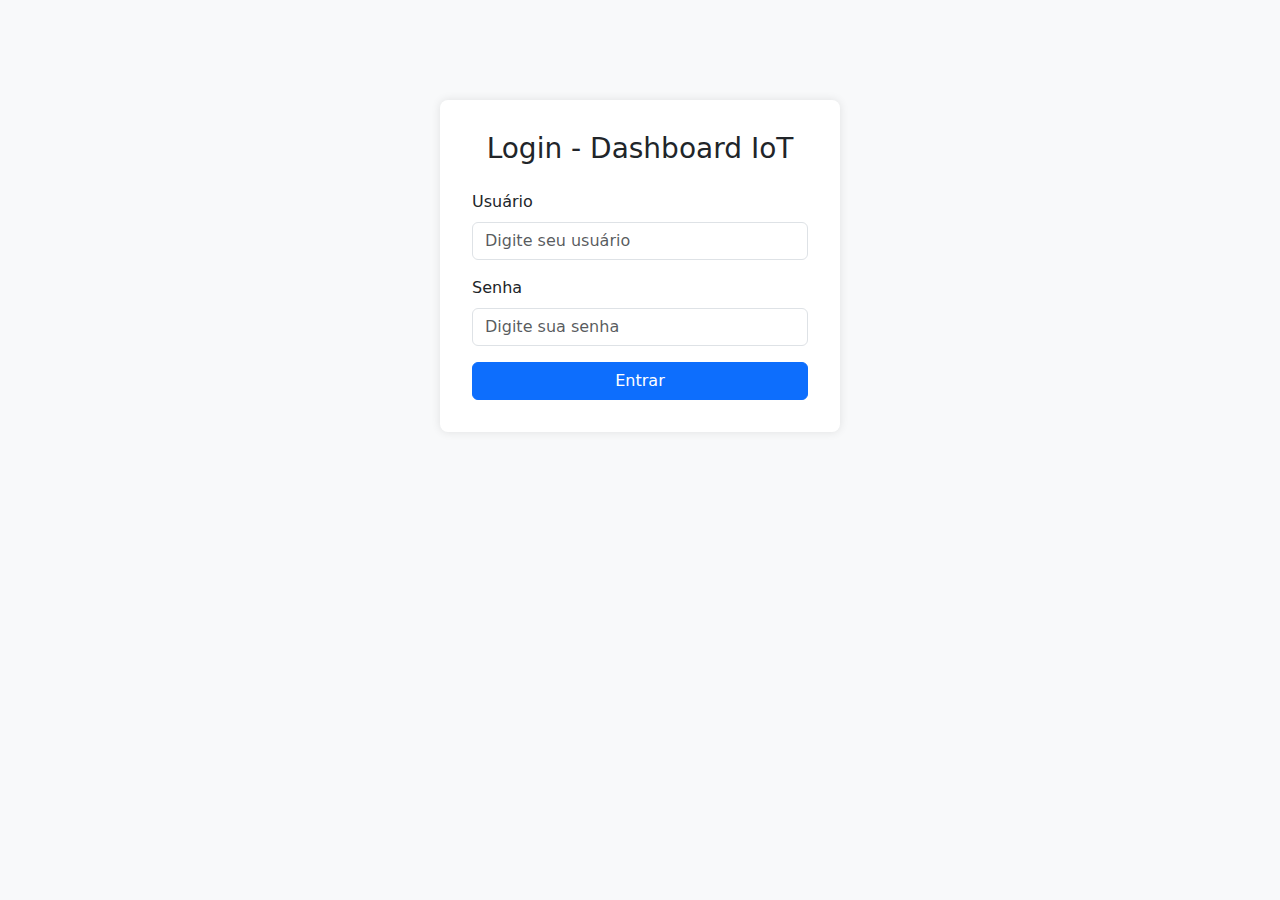
<file: login.html>
<!DOCTYPE html>
<html lang="pt-BR">
<head>
  <meta charset="UTF-8" />
  <meta name="viewport" content="width=device-width, initial-scale=1.0"/>
  <title>Login - Dashboard IoT</title>
  <link href="https://cdn.jsdelivr.net/npm/bootstrap@5.3.2/dist/css/bootstrap.min.css" rel="stylesheet"/>
  <style>
    body { background-color: #f8f9fa; }
    .login-container { max-width: 400px; margin: 100px auto; padding: 2rem; border-radius: 8px; background-color: #fff; box-shadow: 0 0 10px rgba(0,0,0,0.1);}
  </style>
</head>
<body>
  <div class="container">
    <div class="login-container">
      <h3 class="text-center mb-4">Login - Dashboard IoT</h3>
      <form id="loginForm" novalidate>
        <div class="mb-3">
          <label for="usuario" class="form-label">Usuário</label>
          <input type="text" class="form-control" id="usuario" placeholder="Digite seu usuário" required autocomplete="username">
        </div>
        <div class="mb-3">
          <label for="senha" class="form-label">Senha</label>
          <input type="password" class="form-control" id="senha" placeholder="Digite sua senha" required autocomplete="current-password">
        </div>
        <div id="mensagem" class="mb-3 text-center text-danger d-none"></div>
        <div class="d-grid">
          <button type="submit" class="btn btn-primary">Entrar</button>
        </div>
      </form>
    </div>
  </div>
  <script>
    // Usuários para testes locais (sempre use API/BD em produção)
    const usuarios = [
      { usuario: "admin", senha: "123456" },
      { usuario: "jorge", senha: "senhaSegura" }
    ];
    const form = document.getElementById("loginForm");
    const mensagem = document.getElementById("mensagem");
    form.addEventListener("submit", function(event) {
      event.preventDefault();
      const usuario = document.getElementById("usuario");
      const senha = document.getElementById("senha");
      const valorUsuario = usuario.value.trim();
      const valorSenha = senha.value;
      const achou = usuarios.find(u => u.usuario === valorUsuario && u.senha === valorSenha);
      if (achou) {
        mensagem.classList.add("d-none");
        window.location.href = "index.html";
      } else {
        mensagem.textContent = "Usuário ou senha incorretos.";
        mensagem.classList.remove("d-none");
        usuario.classList.add("is-invalid");
        senha.classList.add("is-invalid");
      }
    });
    // Remove a marcação de inválido ao digitar novamente
    document.getElementById("usuario").addEventListener("input", function(){ this.classList.remove("is-invalid"); mensagem.classList.add("d-none"); });
    document.getElementById("senha").addEventListener("input", function(){ this.classList.remove("is-invalid"); mensagem.classList.add("d-none"); });
  </script>
</body>
</html>
</file>
